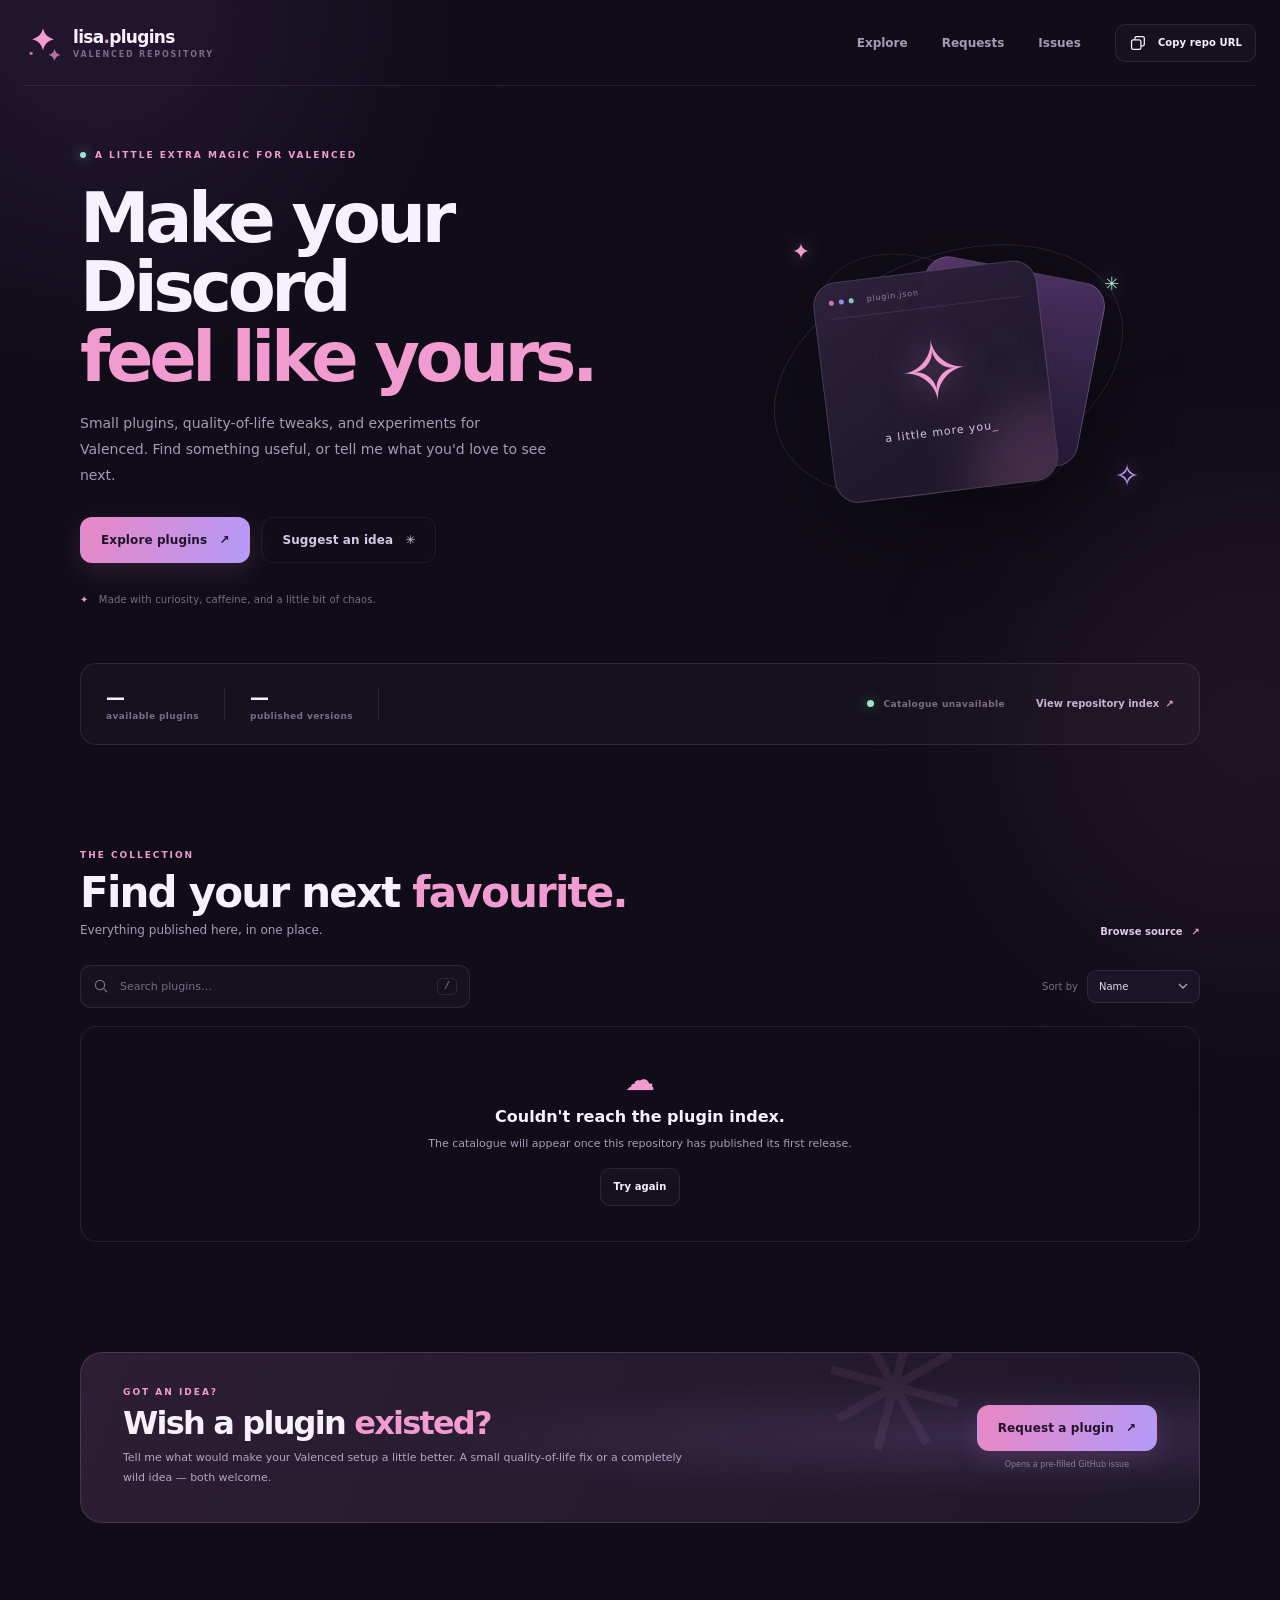
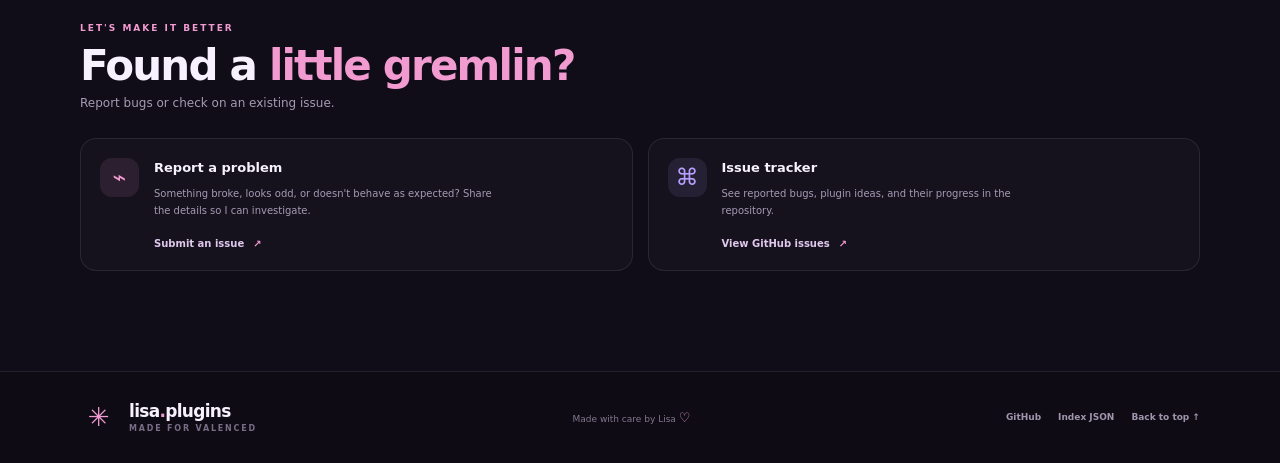
<file: site/index.html>
<!doctype html>
<html lang="en">
<head>
  <meta charset="utf-8">
  <meta name="viewport" content="width=device-width, initial-scale=1">
  <meta name="theme-color" content="#100d18">
  <meta name="description" content="Browse plugins for Valenced, request new ideas, and report problems.">
  <title>Lisa's Plugins — Valenced Repository</title>
  <link rel="icon" href="./assets/favicon.svg" type="image/svg+xml">
  <link rel="stylesheet" href="./styles.css">
  <script src="./app.js" defer></script>
</head>
<body>
  <div class="ambient ambient-one" aria-hidden="true"></div>
  <div class="ambient ambient-two" aria-hidden="true"></div>
  <header class="site-header">
    <a class="brand" href="#top" aria-label="Lisa's Plugins home">
      <span class="brand-mark" aria-hidden="true"><svg viewBox="0 0 48 48" fill="none"><path d="M24 5.5c2.2 8 5.9 11.6 13.9 13.8-8 2.2-11.7 5.9-13.9 13.9-2.2-8-5.8-11.7-13.8-13.9C18.2 17.1 21.8 13.5 24 5.5Z" fill="currentColor"/><path d="M38.5 31.5c1.2 4.3 3.2 6.3 7.5 7.5-4.3 1.2-6.3 3.2-7.5 7.5-1.2-4.3-3.2-6.3-7.5-7.5 4.3-1.2 6.3-3.2 7.5-7.5Z" fill="currentColor" opacity=".7"/><circle cx="9" cy="37" r="2.1" fill="currentColor" opacity=".75"/></svg></span>
      <span class="brand-copy"><strong>lisa<span>.</span>plugins</strong><small>VALENCED REPOSITORY</small></span>
    </a>
    <nav class="main-nav" aria-label="Main navigation"><a href="#plugins">Explore</a><a href="#requests">Requests</a><a href="#issues">Issues</a></nav>
    <button class="button button-small button-outline" id="copy-repo" type="button"><svg viewBox="0 0 20 20" aria-hidden="true"><path d="M7 6V4.8A1.8 1.8 0 0 1 8.8 3h7.4A1.8 1.8 0 0 1 18 4.8v7.4a1.8 1.8 0 0 1-1.8 1.8H15M4.8 7h7.4A1.8 1.8 0 0 1 14 8.8v7.4a1.8 1.8 0 0 1-1.8 1.8H4.8A1.8 1.8 0 0 1 3 16.2V8.8A1.8 1.8 0 0 1 4.8 7Z" fill="none" stroke="currentColor" stroke-width="1.5" stroke-linecap="round"/></svg><span>Copy repo URL</span></button>
    <button class="mobile-menu" id="mobile-menu" type="button" aria-label="Open navigation" aria-expanded="false"><span></span><span></span></button>
  </header>

  <main id="top">
    <section class="hero page-width">
      <div class="hero-copy">
        <div class="eyebrow"><span class="eyebrow-dot"></span> A LITTLE EXTRA MAGIC FOR VALENCED</div>
        <h1>Make your Discord<br><span>feel like yours.</span></h1>
        <p class="hero-text">Small plugins, quality-of-life tweaks, and experiments for Valenced. Find something useful, or tell me what you'd love to see next.</p>
        <div class="hero-actions"><a class="button button-primary" href="#plugins">Explore plugins <span>↗</span></a><a class="button button-quiet" href="#requests">Suggest an idea <span>✳</span></a></div>
        <div class="hero-footnote"><span class="sparkle">✦</span> Made with curiosity, caffeine, and a little bit of chaos.</div>
      </div>
      <div class="hero-art" aria-hidden="true">
        <div class="orbit orbit-large"></div><div class="orbit orbit-small"></div><div class="hero-glow"></div>
        <div class="hero-tile tile-back"><span>✿</span></div>
        <div class="hero-tile tile-front"><div class="tile-top"><span class="tile-dot"></span><span class="tile-dot"></span><span class="tile-dot"></span><i>plugin.json</i></div><div class="tile-symbol">✧</div><div class="tile-caption">a little more you<span>_</span></div></div>
        <span class="float-star star-one">✦</span><span class="float-star star-two">✧</span><span class="float-star star-three">✳</span>
      </div>
    </section>

    <section class="stats page-width" aria-label="Repository statistics">
      <div class="stat"><span class="stat-value" id="plugin-count">—</span><span class="stat-label">available plugins</span></div>
      <div class="stat-divider"></div>
      <div class="stat"><span class="stat-value" id="version-count">—</span><span class="stat-label">published versions</span></div>
      <div class="stat-divider"></div>
      <div class="stat stat-status"><span class="status-pulse"></span><span class="stat-label" id="catalog-status">Connecting to repository…</span></div>
      <a class="stat-link" href="../index.json" data-catalog-index target="_blank" rel="noreferrer">View repository index <span>↗</span></a>
    </section>

    <section class="section page-width" id="plugins">
      <div class="section-heading"><div><div class="section-kicker">THE COLLECTION</div><h2>Find your next <span>favourite.</span></h2><p class="section-description">Everything published here, in one place.</p></div><a class="text-link" data-repo-link="/tree/main/plugins" href="#">Browse source <span>↗</span></a></div>
      <div class="catalog-tools">
        <label class="search-box" for="plugin-search"><svg viewBox="0 0 20 20" aria-hidden="true"><circle cx="8.8" cy="8.8" r="5.8" fill="none" stroke="currentColor" stroke-width="1.5"/><path d="m13.2 13.2 4 4" stroke="currentColor" stroke-width="1.5" stroke-linecap="round"/></svg><input id="plugin-search" type="search" placeholder="Search plugins…" autocomplete="off"><kbd>/</kbd></label>
        <label class="sort-control" for="plugin-sort"><span>Sort by</span><select id="plugin-sort"><option value="name">Name</option><option value="updated">Latest version</option></select></label>
      </div>
      <div class="plugin-grid" id="plugin-grid" aria-live="polite"><div class="loading-card"><span class="spinner"></span><p>Fetching the good stuff…</p></div></div>
      <div class="catalog-error" id="catalog-error" hidden><span class="error-icon">☁</span><strong>Couldn't reach the plugin index.</strong><p>The catalogue will appear once this repository has published its first release.</p><button class="button button-outline button-small" id="retry-catalog" type="button">Try again</button></div>
    </section>

    <section class="request-band page-width" id="requests">
      <div class="request-decoration" aria-hidden="true">✳</div>
      <div class="request-copy"><div class="section-kicker">GOT AN IDEA?</div><h2>Wish a plugin <span>existed?</span></h2><p>Tell me what would make your Valenced setup a little better. A small quality-of-life fix or a completely wild idea — both welcome.</p></div>
      <div class="request-action"><button class="button button-primary" type="button" data-open-dialog="request-dialog">Request a plugin <span>↗</span></button><small>Opens a pre-filled GitHub issue</small></div>
    </section>

    <section class="section support-section page-width" id="issues">
      <div class="section-heading"><div><div class="section-kicker">LET'S MAKE IT BETTER</div><h2>Found a <span>little gremlin?</span></h2><p class="section-description">Report bugs or check on an existing issue.</p></div></div>
      <div class="support-grid">
        <article class="support-card"><div class="support-icon bug-icon">⌁</div><div><h3>Report a problem</h3><p>Something broke, looks odd, or doesn't behave as expected? Share the details so I can investigate.</p><button class="text-link button-link" type="button" data-open-dialog="issue-dialog">Submit an issue <span>↗</span></button></div></article>
        <article class="support-card"><div class="support-icon github-icon">⌘</div><div><h3>Issue tracker</h3><p>See reported bugs, plugin ideas, and their progress in the repository.</p><a class="text-link" data-repo-link="/issues" href="#">View GitHub issues <span>↗</span></a></div></article>
      </div>
    </section>
  </main>

  <footer class="site-footer"><div class="footer-inner page-width"><a class="brand footer-brand" href="#top"><span class="brand-mark">✳</span><span class="brand-copy"><strong>lisa<span>.</span>plugins</strong><small>MADE FOR VALENCED</small></span></a><p>Made with care by Lisa <span class="footer-heart">♡</span></p><div class="footer-links"><a data-repo-link="" href="#">GitHub</a><a href="../index.json" data-catalog-index target="_blank" rel="noreferrer">Index JSON</a><a href="#top">Back to top ↑</a></div></div></footer>

    <dialog class="form-dialog" id="request-dialog">
    <form class="dialog-panel" id="request-form">
      <button class="dialog-close" type="button" aria-label="Close" data-close-dialog>×</button>
      <div class="section-kicker">NEW PLUGIN IDEA</div>
      <h2>Let's hear it<span>.</span></h2>
      <p class="dialog-intro">A little context helps me turn your idea into something useful. Required fields are marked.</p>

      <label class="field-label" for="request-type">Request category <em>required</em></label>
      <select class="field" id="request-type" name="type" required>
        <option value="" selected disabled>Choose a category…</option>
        <option value="Quality of life">Quality of life</option>
        <option value="Appearance and customization">Appearance and customization</option>
        <option value="Integrations and compatibility">Integrations and compatibility</option>
        <option value="Accessibility">Accessibility</option>
        <option value="Developer tools">Developer tools</option>
        <option value="Other">Other</option>
      </select>

      <label class="field-label" for="request-name">Plugin name <em>required</em></label>
      <input class="field" id="request-name" name="name" required maxlength="90" placeholder="A short, descriptive name">

      <label class="field-label" for="request-problem">What problem should it solve? <em>required</em></label>
      <textarea class="field" id="request-problem" name="problem" required minlength="20" maxlength="1200" rows="3" placeholder="What is frustrating or missing in Valenced right now?"></textarea>

      <label class="field-label" for="request-description">What should the plugin do? <em>required</em></label>
      <textarea class="field" id="request-description" name="description" required minlength="20" maxlength="1600" rows="4" placeholder="Describe the behaviour, settings, or workflow you have in mind."></textarea>

      <label class="field-label" for="request-use-case">Example use case <span>optional</span></label>
      <textarea class="field" id="request-use-case" name="useCase" maxlength="800" rows="2" placeholder="When would you use it? What would the ideal result look like?"></textarea>

      <label class="field-label" for="request-related">Related plugin or feature <span>optional</span></label>
      <input class="field" id="request-related" name="related" maxlength="160" placeholder="Existing plugin, Discord feature, or app">

      <label class="field-label" for="request-reference">Reference or example link <span>optional</span></label>
      <input class="field" id="request-reference" name="reference" type="url" maxlength="500" placeholder="https://…">

      <label class="check-row" for="request-searched">
        <input id="request-searched" name="searched" type="checkbox" required>
        <span>I checked the plugin catalogue and existing requests for a similar idea.</span>
      </label>

      <div class="dialog-actions">
        <button class="button button-quiet" type="button" data-close-dialog>Cancel</button>
        <button class="button button-primary" type="submit">Continue to GitHub ↗</button>
      </div>
      <p class="dialog-note">Your answers will be pre-filled in a GitHub issue form for final review.</p>
    </form>
  </dialog>

  <dialog class="form-dialog" id="issue-dialog">
    <form class="dialog-panel" id="issue-form">
      <button class="dialog-close" type="button" aria-label="Close" data-close-dialog>×</button>
      <div class="section-kicker">BUG REPORT</div>
      <h2>Let's track it <span>down.</span></h2>
      <p class="dialog-intro">Useful reports include a reproducible example, version details, and logs. Logs are required so issues can be investigated properly.</p>

      <label class="field-label" for="issue-plugin">Affected plugin <em>required</em></label>
      <select class="field" id="issue-plugin" name="plugin" required>
        <option value="" selected disabled>Choose a plugin…</option>
        <option value="Other / repository-wide">Other / repository-wide</option>
      </select>

      <label class="field-label" for="issue-title">Short summary <em>required</em></label>
      <input class="field" id="issue-title" name="title" required maxlength="110" placeholder="What is broken?">

      <div class="field-grid">
        <div>
          <label class="field-label" for="issue-plugin-version">Plugin version <span>optional</span></label>
          <input class="field" id="issue-plugin-version" name="pluginVersion" maxlength="60" placeholder="e.g. 1.2.0">
        </div>
        <div>
          <label class="field-label" for="issue-valenced-version">Valenced version <span>optional</span></label>
          <input class="field" id="issue-valenced-version" name="valencedVersion" maxlength="60" placeholder="e.g. 1.0.0">
        </div>
        <div>
          <label class="field-label" for="issue-discord-version">Discord version <span>optional</span></label>
          <input class="field" id="issue-discord-version" name="discordVersion" maxlength="60" placeholder="e.g. 355.0">
        </div>
        <div>
          <label class="field-label" for="issue-environment">Device / OS <em>required</em></label>
          <input class="field" id="issue-environment" name="environment" required maxlength="120" placeholder="e.g. Android 16 · Galaxy S23">
        </div>
      </div>

      <label class="field-label" for="issue-details">What happened? <em>required</em></label>
      <textarea class="field" id="issue-details" name="details" required minlength="20" maxlength="1400" rows="3" placeholder="Describe the problem and what you saw."></textarea>

      <label class="field-label" for="issue-steps">Steps to reproduce <em>required</em></label>
      <textarea class="field" id="issue-steps" name="steps" required minlength="10" maxlength="1200" rows="3" placeholder="1. Open…&#10;2. Tap…&#10;3. Observe…"></textarea>

      <label class="field-label" for="issue-expected">What did you expect to happen? <span>optional</span></label>
      <textarea class="field" id="issue-expected" name="expected" maxlength="700" rows="2" placeholder="Describe the expected result."></textarea>

      <label class="field-label" for="issue-logs">Logs <em>required</em></label>
      <textarea class="field" id="issue-logs" name="logs" required minlength="20" maxlength="2800" rows="6" placeholder="Paste the relevant Valenced / plugin logs here. Include the error and surrounding lines. If no error is logged, explain which logs you checked."></textarea>
      <p class="field-help">Please include actual log output, not just “it doesn't work”. For longer logs, use the GitHub upload field on the next screen. Remove tokens, passwords, session IDs, and other private data before sharing.</p>

      <label class="field-label" for="issue-attachments">Link to additional logs, screenshots, or a recording <span>optional</span></label>
      <input class="field" id="issue-attachments" name="attachments" type="url" maxlength="500" placeholder="https://…">

      <label class="check-row" for="issue-redacted">
        <input id="issue-redacted" name="redacted" type="checkbox" required>
        <span>I checked my logs and attachments for tokens, passwords, session IDs, and other private information.</span>
      </label>

      <div class="dialog-actions">
        <button class="button button-quiet" type="button" data-close-dialog>Cancel</button>
        <button class="button button-primary" type="submit">Continue to GitHub ↗</button>
      </div>
      <p class="dialog-note">GitHub will open a structured report form with your answers pre-filled.</p>
    </form>
  </dialog>
  <div class="toast" id="toast" role="status" aria-live="polite"></div>
</body>
</html>
</file>
<file: site/styles.css>
:root{color-scheme:dark;--bg:#100d18;--line:rgba(235,218,255,.10);--text:#f7f1ff;--muted:#a69bb6;--muted2:#776d86;--pink:#f29bd1;--purple:#b6a0ff;--mint:#9ee4d0;font-family:Inter,ui-sans-serif,system-ui,-apple-system,BlinkMacSystemFont,"Segoe UI",sans-serif;font-synthesis:none}
*{box-sizing:border-box}html{scroll-behavior:smooth;scroll-padding-top:92px}body{margin:0;min-width:320px;background:var(--bg);color:var(--text);overflow-x:hidden}body:before{content:"";position:fixed;inset:0;pointer-events:none;z-index:-1;opacity:.18;background-image:radial-gradient(rgba(233,210,255,.22) .7px,transparent .7px);background-size:22px 22px;mask-image:linear-gradient(to bottom,black,transparent 72%)}a{color:inherit;text-decoration:none}button,input,textarea,select{font:inherit}button,a{-webkit-tap-highlight-color:transparent}button{cursor:pointer}.page-width{width:min(1120px,calc(100% - 48px));margin-inline:auto}.ambient{position:fixed;width:460px;height:460px;border-radius:50%;filter:blur(110px);opacity:.13;pointer-events:none;z-index:-1}.ambient-one{top:-220px;left:-130px;background:#a65ad2}.ambient-two{right:-200px;top:500px;background:#e76da9;opacity:.08}
.site-header{width:min(1240px,calc(100% - 48px));margin:auto;height:86px;display:flex;align-items:center;justify-content:space-between;border-bottom:1px solid var(--line);position:relative;z-index:5}.brand{display:inline-flex;align-items:center;gap:11px;min-width:200px}.brand-mark{width:38px;height:38px;display:grid;place-items:center;color:var(--pink)}.brand-mark svg{width:100%;height:100%}.brand-copy{display:flex;flex-direction:column;gap:3px}.brand-copy strong{font-size:17px;letter-spacing:-.7px;font-weight:760}.brand-copy strong span{color:var(--pink)}.brand-copy small{color:var(--muted2);font-size:8px;letter-spacing:1.8px;font-weight:750}.main-nav{display:flex;align-items:center;gap:34px;margin-left:auto;margin-right:34px}.main-nav a{color:var(--muted);font-size:12px;font-weight:650;transition:color .2s}.main-nav a:hover,.footer-links a:hover{color:var(--pink)}
.button{min-height:46px;padding:0 20px;border-radius:12px;display:inline-flex;gap:12px;justify-content:center;align-items:center;border:1px solid transparent;font-size:12px;font-weight:750;letter-spacing:.1px;transition:transform .2s,border-color .2s,background .2s,box-shadow .2s}.button:hover{transform:translateY(-2px)}.button svg{width:17px;height:17px}.button-small{min-height:38px;padding-inline:13px;font-size:10px;border-radius:10px}.button-primary{background:linear-gradient(110deg,#e987c3,#b39af9);color:#20142a;box-shadow:0 8px 25px rgba(195,117,189,.17)}.button-primary:hover{box-shadow:0 10px 30px rgba(195,117,189,.29)}.button-outline{color:var(--text);background:rgba(255,255,255,.025);border-color:var(--line)}.button-outline:hover{border-color:rgba(242,155,209,.48);background:rgba(242,155,209,.06)}.button-quiet{color:#d5c8e5;background:transparent;border-color:rgba(232,211,255,.08)}.button-quiet:hover{background:rgba(255,255,255,.04);border-color:var(--line)}.mobile-menu{display:none;background:transparent;border:0;padding:9px}.mobile-menu span{width:21px;height:2px;background:var(--text);display:block;margin:5px;border-radius:9px}
.hero{min-height:440px;display:grid;grid-template-columns:1.1fr .9fr;align-items:center;padding-top:42px;padding-bottom:48px}.hero-copy{padding:22px 0 10px}.eyebrow,.section-kicker{color:var(--pink);font-size:9px;font-weight:850;letter-spacing:2px;display:flex;align-items:center;gap:9px}.eyebrow-dot{width:6px;height:6px;background:var(--mint);border-radius:50%;box-shadow:0 0 12px rgba(158,228,208,.65)}.hero h1{font-size:clamp(48px,6vw,70px);line-height:.99;letter-spacing:-4.4px;font-weight:820;margin:24px 0 19px}.hero h1 span,.section-heading h2 span,.request-copy h2 span,.dialog-panel h2 span{color:var(--pink)}.hero-text{max-width:470px;color:var(--muted);font-size:14px;line-height:1.85}.hero-actions{display:flex;gap:11px;margin-top:28px}.hero-footnote{margin-top:31px;color:var(--muted2);font-size:10px;letter-spacing:.15px}.sparkle{color:var(--pink);margin-right:7px}.hero-art{height:340px;position:relative;display:grid;place-items:center}.hero-glow{position:absolute;width:240px;height:240px;background:radial-gradient(circle,rgba(197,126,207,.28),transparent 68%);filter:blur(12px)}.orbit{border:1px solid rgba(224,190,255,.13);border-radius:50%;position:absolute;transform:rotate(-22deg)}.orbit-large{width:365px;height:230px}.orbit-small{width:300px;height:188px;transform:rotate(37deg);border-color:rgba(242,155,209,.12)}.hero-tile{position:absolute;width:225px;height:222px;border-radius:24px;border:1px solid rgba(244,217,255,.18);box-shadow:0 30px 90px rgba(0,0,0,.32)}.tile-back{width:183px;height:187px;transform:rotate(11deg) translate(50px,-20px);background:linear-gradient(145deg,#5c3b72,#271d3b);color:rgba(255,255,255,.35);display:grid;place-items:center;font-size:90px}.tile-front{transform:rotate(-7deg) translate(-14px,9px);background:linear-gradient(150deg,rgba(45,34,60,.98),rgba(25,21,39,.99));padding:15px;overflow:hidden}.tile-front:after{content:"";position:absolute;width:170px;height:170px;right:-80px;bottom:-90px;border-radius:50%;background:rgba(223,131,194,.2);filter:blur(25px)}.tile-top{display:flex;gap:5px;align-items:center;border-bottom:1px solid var(--line);padding-bottom:11px}.tile-dot{width:5px;height:5px;border-radius:50%;background:#e987c3;opacity:.85}.tile-dot:nth-child(2){background:#b39af9}.tile-dot:nth-child(3){background:#9ee4d0}.tile-top i{margin-left:8px;font-style:normal;font-size:8px;color:#8e809d;letter-spacing:.8px}.tile-symbol{font-size:84px;line-height:1;text-align:center;color:var(--pink);margin-top:22px;text-shadow:0 0 35px rgba(242,155,209,.5)}.tile-caption{font-size:11px;text-align:center;color:#d7c9e6;margin-top:12px;letter-spacing:1px}.tile-caption span{color:var(--pink)}.float-star{position:absolute;color:var(--pink);text-shadow:0 0 17px rgba(242,155,209,.45)}.star-one{top:38px;left:19%;font-size:22px}.star-two{bottom:48px;right:12%;font-size:30px;color:var(--purple)}.star-three{top:72px;right:16%;font-size:18px;color:var(--mint)}
.stats{min-height:82px;display:flex;align-items:center;gap:25px;padding:0 25px;border:1px solid var(--line);border-radius:16px;background:rgba(255,255,255,.025)}.stat{display:flex;flex-direction:column;gap:3px}.stat-value{font-size:19px;font-weight:800;letter-spacing:-.5px}.stat-label{color:var(--muted2);font-size:9px;font-weight:700;letter-spacing:.4px}.stat-divider{width:1px;height:34px;background:var(--line)}.stat-status{flex-direction:row;align-items:center;gap:9px;margin-left:auto}.status-pulse{width:7px;height:7px;border-radius:50%;background:var(--mint);box-shadow:0 0 12px rgba(158,228,208,.45)}.stat-link{color:#c4b1d5;font-size:10px;font-weight:700;margin-left:6px}.stat-link span{color:var(--pink);margin-left:3px}
.section{padding-top:105px}.section-heading{display:flex;justify-content:space-between;align-items:end;gap:24px;margin-bottom:28px}.section-heading h2,.request-copy h2{margin:11px 0 8px;font-size:clamp(30px,4vw,42px);line-height:1.05;letter-spacing:-1.8px;font-weight:800}.section-description{color:var(--muted);font-size:12px;margin:0}.text-link{color:#e0c8ed;font-size:10px;font-weight:800;display:inline-flex;gap:9px;align-items:center;background:transparent;border:0;padding:0}.text-link span{color:var(--pink)}.text-link:hover{color:var(--pink)}.catalog-tools{display:flex;align-items:center;justify-content:space-between;margin-bottom:18px;gap:15px}.search-box{height:43px;width:min(390px,100%);display:flex;align-items:center;padding:0 12px;gap:9px;border:1px solid var(--line);border-radius:11px;background:rgba(255,255,255,.025);color:var(--muted2)}.search-box:focus-within{border-color:rgba(242,155,209,.5);box-shadow:0 0 0 3px rgba(242,155,209,.07)}.search-box svg{width:16px;height:16px;flex:none}.search-box input{width:100%;color:var(--text);background:transparent;border:0;outline:0;font-size:11px}.search-box input::placeholder{color:#766c83}kbd{border:1px solid var(--line);border-radius:5px;padding:2px 6px;color:#877b95;font:10px ui-monospace,monospace}.sort-control{display:flex;align-items:center;gap:9px;color:var(--muted2);font-size:10px}.sort-control select{appearance:none;background:#1b1626;border:1px solid var(--line);border-radius:9px;padding:10px 29px 10px 11px;color:#e6d8f1;font-size:10px;outline:0;background-image:url("data:image/svg+xml,%3Csvg xmlns='http://www.w3.org/2000/svg' width='12' height='12' viewBox='0 0 12 12'%3E%3Cpath d='m2 4 4 4 4-4' fill='none' stroke='%23b59fc8' stroke-width='1.3'/%3E%3C/svg%3E");background-repeat:no-repeat;background-position:right 10px center}
.plugin-grid{display:grid;grid-template-columns:repeat(2,minmax(0,1fr));gap:16px}.plugin-card{min-width:0;border:1px solid var(--line);border-radius:18px;background:linear-gradient(145deg,rgba(35,28,47,.92),rgba(24,20,34,.92));padding:21px;position:relative;overflow:hidden;transition:transform .22s,border-color .22s,box-shadow .22s}.plugin-card:hover{transform:translateY(-3px);border-color:rgba(242,155,209,.3);box-shadow:0 18px 45px rgba(0,0,0,.17)}.plugin-card:after{content:"";width:110px;height:110px;border-radius:50%;position:absolute;right:-70px;top:-70px;background:rgba(180,143,238,.13);filter:blur(15px);pointer-events:none}.plugin-card-top{display:flex;justify-content:space-between;align-items:start;gap:12px}.plugin-icon{width:48px;height:48px;flex:none;display:grid;place-items:center;border-radius:14px;background:linear-gradient(145deg,rgba(242,155,209,.15),rgba(182,160,255,.14));border:1px solid rgba(242,155,209,.16);font-size:23px}.plugin-badges{display:flex;gap:6px;flex-wrap:wrap;justify-content:end}.pill{border-radius:20px;padding:5px 8px;font-size:8px;font-weight:800;letter-spacing:.5px;color:#c9b5db;background:rgba(255,255,255,.045);border:1px solid var(--line);text-transform:uppercase}.pill-latest{color:var(--mint);border-color:rgba(158,228,208,.2);background:rgba(158,228,208,.06)}.pill-beta{color:var(--pink);border-color:rgba(242,155,209,.2);background:rgba(242,155,209,.06)}.plugin-card h3{font-size:18px;letter-spacing:-.5px;margin:16px 0 6px}.plugin-id{font-family:ui-monospace,SFMono-Regular,Consolas,monospace;color:#82778f;font-size:9px;overflow-wrap:anywhere}.plugin-description{color:var(--muted);font-size:11px;line-height:1.7;min-height:57px;margin:14px 0}.plugin-meta{display:flex;align-items:center;flex-wrap:wrap;gap:8px 15px;color:#92869f;font-size:9px;border-top:1px solid var(--line);padding-top:13px}.plugin-meta strong{color:#d7c9e5;font-weight:700}.dependency-list{display:flex;gap:5px;flex-wrap:wrap;margin-top:12px}.dependency{max-width:100%;overflow:hidden;text-overflow:ellipsis;white-space:nowrap;border:1px solid rgba(255,255,255,.06);border-radius:6px;padding:4px 7px;color:#92869f;background:rgba(255,255,255,.025);font:8px ui-monospace,monospace}.plugin-footer{display:flex;align-items:center;justify-content:space-between;gap:12px;margin-top:17px}.version-label{color:var(--muted2);font-size:9px}.version-label strong{color:#e3d4ef;font-size:11px;margin-left:4px}.download-button{min-height:34px;padding:0 12px;display:inline-flex;align-items:center;gap:7px;border-radius:9px;background:rgba(242,155,209,.12);border:1px solid rgba(242,155,209,.21);color:#f3b7db;font-size:9px;font-weight:800}.download-button:hover{background:rgba(242,155,209,.2)}.download-button svg{width:14px;height:14px}.version-details{margin-top:13px;border-top:1px solid rgba(255,255,255,.055);padding-top:10px}.version-details summary{cursor:pointer;color:#9b8daa;font-size:9px;font-weight:700;list-style:none}.version-details summary::-webkit-details-marker{display:none}.version-details summary:after{content:"+";color:var(--pink);margin-left:7px}.version-details[open] summary:after{content:"−"}.version-list{display:grid;gap:7px;margin-top:10px}.version-row{display:flex;align-items:center;justify-content:space-between;gap:10px;padding:7px 8px;border-radius:8px;background:rgba(255,255,255,.025)}.version-row span{font:9px ui-monospace,monospace;color:#c8bad4}.version-row a{color:var(--pink);font-size:9px;font-weight:800}
.loading-card,.empty-card{grid-column:1/-1;min-height:175px;display:flex;flex-direction:column;justify-content:center;align-items:center;border:1px dashed rgba(235,218,255,.16);border-radius:16px;color:var(--muted);gap:12px;font-size:11px}.loading-card p{margin:0}.spinner{width:23px;height:23px;border:2px solid rgba(242,155,209,.16);border-top-color:var(--pink);border-radius:50%;animation:spin .8s linear infinite}@keyframes spin{to{transform:rotate(360deg)}}.empty-card strong{color:#e8d9f3;font-size:13px}.empty-card p{margin:0;color:var(--muted2)}.catalog-error{text-align:center;padding:35px 20px;color:var(--muted);border:1px solid var(--line);border-radius:16px}.catalog-error strong{display:block;color:var(--text);margin:10px 0 7px}.catalog-error p{font-size:11px;margin-bottom:18px}.error-icon{font-size:30px;color:var(--pink)}
.request-band{position:relative;overflow:hidden;display:flex;align-items:center;justify-content:space-between;gap:25px;padding:34px 42px;border:1px solid rgba(242,155,209,.18);border-radius:22px;margin-top:110px;background:radial-gradient(ellipse at 82% 50%,rgba(172,122,218,.17),transparent 48%),linear-gradient(110deg,rgba(49,33,56,.88),rgba(31,25,43,.95))}.request-decoration{position:absolute;right:230px;top:-53px;font-size:180px;line-height:1;color:rgba(242,155,209,.07);transform:rotate(15deg);pointer-events:none}.request-copy{max-width:610px;position:relative}.request-copy h2{font-size:32px;margin-top:10px}.request-copy p{color:#b3a5c1;font-size:11px;line-height:1.8;margin:0;max-width:570px}.request-action{display:flex;flex-direction:column;align-items:center;gap:9px;flex:none;position:relative}.request-action small{font-size:8px;color:#897d96}.support-section{padding-top:100px;padding-bottom:100px}.support-grid{display:grid;grid-template-columns:repeat(2,minmax(0,1fr));gap:15px}.support-card{display:flex;gap:15px;border:1px solid var(--line);border-radius:16px;background:rgba(255,255,255,.025);padding:19px}.support-icon{width:39px;height:39px;flex:none;border-radius:12px;display:grid;place-items:center;font-size:23px}.bug-icon{color:var(--pink);background:rgba(242,155,209,.1)}.github-icon{color:var(--purple);background:rgba(182,160,255,.1)}.support-card h3{font-size:13px;margin:2px 0 7px}.support-card p{color:var(--muted);font-size:10px;line-height:1.75;margin-bottom:12px;max-width:340px}.button-link{font-family:inherit}.access-note{display:flex;align-items:start;gap:10px;margin-top:17px;padding:13px 15px;border-radius:11px;background:rgba(182,160,255,.045);border:1px solid rgba(182,160,255,.12);color:#a99eb6}.note-icon{color:var(--purple);font-size:14px}.access-note p{margin:0;font-size:9px;line-height:1.65}.access-note strong{color:#d6c7e5}
.site-footer{border-top:1px solid var(--line);background:rgba(0,0,0,.12)}.footer-inner{display:flex;align-items:center;justify-content:space-between;min-height:91px;gap:20px}.footer-brand{min-width:0}.footer-brand .brand-mark{font-size:26px}.footer-inner>p{margin:0;color:#81768e;font-size:9px}.footer-heart{color:var(--pink);font-size:13px}.footer-links{display:flex;gap:17px}.footer-links a{color:#a195ad;font-size:9px;font-weight:650}
.form-dialog{width:min(540px,calc(100% - 28px));max-height:min(90vh,850px);border:1px solid rgba(242,155,209,.2);padding:0;border-radius:19px;color:var(--text);background:#191424;box-shadow:0 30px 120px rgba(0,0,0,.6)}.form-dialog::backdrop{background:rgba(7,5,12,.78);backdrop-filter:blur(7px)}.dialog-panel{padding:28px;display:flex;flex-direction:column;overflow-y:auto;max-height:min(90vh,850px)}.dialog-close{position:absolute;top:13px;right:16px;border:0;color:#ac9dbb;background:transparent;font-size:25px}.dialog-panel h2{font-size:29px;letter-spacing:-1.2px;margin:10px 0 6px}.dialog-intro{color:var(--muted);font-size:11px;margin-bottom:22px}.field-label{color:#d8cce3;font-size:10px;font-weight:750;margin:13px 0 7px}.field-label em{color:var(--pink);font-style:normal;font-size:8px;margin-left:4px;text-transform:uppercase;letter-spacing:.5px}.field-label span{color:#81768e;font-weight:500;margin-left:4px}.field{width:100%;min-height:40px;padding:11px 12px;border:1px solid rgba(235,218,255,.11);border-radius:9px;color:var(--text);background:rgba(255,255,255,.035);outline:0;font-size:11px;resize:vertical}.field:focus{border-color:rgba(242,155,209,.48);box-shadow:0 0 0 3px rgba(242,155,209,.07)}.field::placeholder{color:#766c83}select.field{color-scheme:dark}.dialog-actions{display:flex;justify-content:end;gap:9px;margin-top:22px}.dialog-actions .button{min-height:40px}.dialog-note{color:#80748c;font-size:8px;margin:12px 0 0;text-align:right}.toast{position:fixed;bottom:22px;left:50%;transform:translate(-50%,20px);padding:11px 16px;border-radius:10px;background:#2b2237;border:1px solid rgba(242,155,209,.2);color:#eadcf3;font-size:10px;opacity:0;pointer-events:none;transition:.22s;z-index:20;box-shadow:0 15px 45px rgba(0,0,0,.3)}.toast.show{opacity:1;transform:translate(-50%,0)}[hidden]{display:none!important}
@media(max-width:760px){.site-header{height:72px;width:min(100% - 32px,1120px)}.brand{min-width:auto}.main-nav{gap:17px;margin-right:0}.main-nav a{font-size:10px}#copy-repo{display:none}.hero{grid-template-columns:1fr .72fr;min-height:390px}.hero-art{transform:scale(.78);transform-origin:center;margin-left:-25px}.hero h1{font-size:clamp(43px,7vw,58px);letter-spacing:-3px}.stats{gap:15px;padding-inline:16px}.stat-link{display:none}.plugin-grid{gap:12px}.plugin-card{padding:16px}.request-band{padding:28px}}
@media(max-width:560px){.page-width{width:calc(100% - 32px)}.site-header{width:calc(100% - 32px)}.main-nav{display:none;position:absolute;top:63px;left:0;right:0;padding:14px;border:1px solid var(--line);border-radius:12px;background:#1b1626;flex-direction:column;align-items:stretch;gap:0;box-shadow:0 15px 40px rgba(0,0,0,.3)}.main-nav.open{display:flex}.main-nav a{padding:12px 10px;font-size:12px}.mobile-menu{display:block}.hero{display:block;padding-top:48px;padding-bottom:15px;min-height:auto}.hero-copy{padding:0}.hero h1{font-size:clamp(49px,12vw,64px)}.hero-text{font-size:12px}.hero-art{height:235px;width:100%;transform:scale(.7);margin:-5px 0}.hero-footnote{margin-top:21px}.stats{min-height:70px;gap:12px;padding-inline:12px}.stat-value{font-size:16px}.stat-label{font-size:8px}.stat-divider{height:29px}.stat-status{display:none}.section{padding-top:75px}.section-heading{align-items:start;flex-direction:column;gap:14px}.section-heading h2{font-size:34px}.catalog-tools{align-items:stretch;flex-direction:column}.search-box{width:100%}.sort-control{justify-content:end}.plugin-grid,.support-grid{grid-template-columns:1fr}.plugin-description{min-height:0}.request-band{margin-top:75px;padding:26px 22px;flex-direction:column;align-items:start}.request-action{align-items:start}.request-copy h2{font-size:30px}.support-section{padding-top:75px;padding-bottom:65px}.footer-inner{padding-block:23px;flex-wrap:wrap}.footer-inner>p{order:3;width:100%}.footer-links{gap:12px}.dialog-panel{padding:24px 20px}}
@media(prefers-reduced-motion:reduce){*,*:before,*:after{scroll-behavior:auto!important;animation-duration:.01ms!important;animation-iteration-count:1!important;transition-duration:.01ms!important}}

/* Request and bug report form refinements */
.field-grid{display:grid;grid-template-columns:repeat(2,minmax(0,1fr));gap:0 12px}
.field-help{color:#93879f;font-size:9px;line-height:1.65;margin:7px 0 4px}
.check-row{display:flex;align-items:flex-start;gap:10px;margin-top:17px;padding:12px;border:1px solid rgba(235,218,255,.10);border-radius:10px;background:rgba(255,255,255,.025);color:#b9adc5;font-size:9px;line-height:1.55;cursor:pointer}
.check-row input{accent-color:#e987c3;flex:none;width:14px;height:14px;margin:1px 0 0}
.field:required:invalid{border-color:rgba(235,218,255,.11)}
.field:focus:invalid{border-color:rgba(242,155,209,.48)}
@media(max-width:560px){.field-grid{grid-template-columns:1fr}}
</file>
